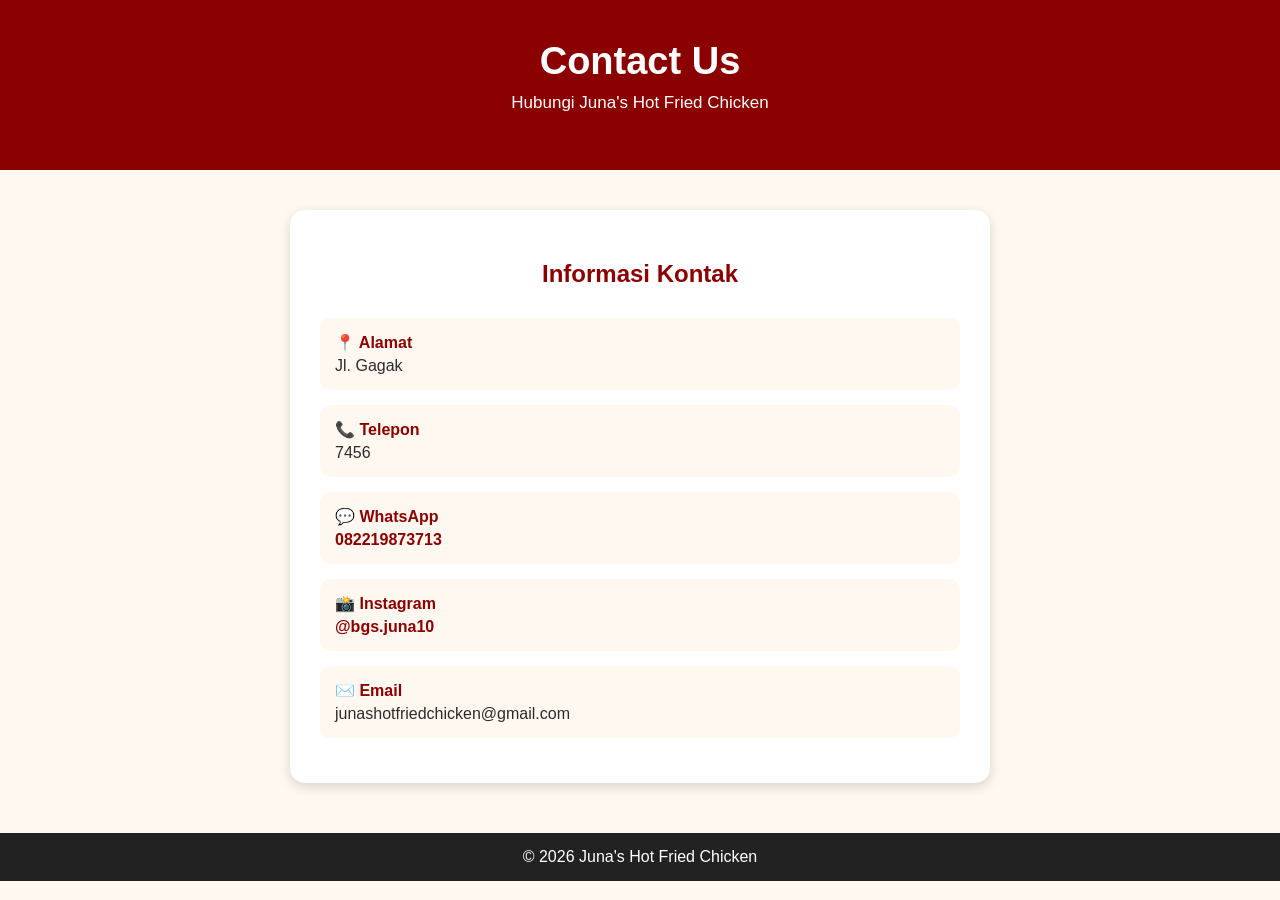
<file: kontak.html>
<!DOCTYPE html>
<html>

<head>

    <meta charset="UTF-8">

    <title>Kontak - Juna's Hot Fried Chicken</title>

    <style>

        body {
            margin: 0;
            font-family: Arial, sans-serif;
            background-color: #fff8f0;
            color: #2b2b2b;
        }

        .header {
            background-color: #8b0000;
            color: white;
            text-align: center;
            padding: 40px 20px;
        }

        .header h1 {
            margin: 0;
            font-size: 38px;
        }

        .header p {
            font-size: 17px;
            margin-top: 10px;
        }

        .container {
            width: 80%;
            max-width: 700px;
            margin: 40px auto;
        }

        .contact-card {
            background-color: white;
            padding: 30px;
            border-radius: 15px;
            box-shadow: 0 4px 12px rgba(0,0,0,0.15);
        }

        .contact-card h2 {
            color: #8b0000;
            text-align: center;
            margin-bottom: 30px;
        }

        .contact-item {
            padding: 15px;
            margin-bottom: 15px;
            background-color: #fff8f0;
            border-radius: 10px;
        }

        .contact-item strong {
            display: block;
            color: #8b0000;
            margin-bottom: 5px;
            font-size: 16px;
        }

        .contact-item p {
            margin: 0;
            font-size: 16px;
        }

        .contact-item a {
            color: #8b0000;
            text-decoration: none;
            font-weight: bold;
        }

        .contact-item a:hover {
            text-decoration: underline;
        }

        .footer {
            margin-top: 50px;
            padding: 15px;
            background-color: #222;
            color: white;
            text-align: center;
        }

    </style>

</head>


<body>

    <div class="header">

        <h1>Contact Us</h1>

        <p>Hubungi Juna's Hot Fried Chicken</p>

    </div>


    <div class="container">

        <div class="contact-card">

            <h2>Informasi Kontak</h2>

            <div class="contact-item">

                <strong>📍 Alamat</strong>

                <p>Jl. Gagak</p>

            </div>


            <div class="contact-item">

                <strong>📞 Telepon</strong>

                <p>7456</p>

            </div>


            <div class="contact-item">

                <strong>💬 WhatsApp</strong>

                <p>
                    <a href="https://wa.me/6282219873713" target="_blank">
                        082219873713
                    </a>
                </p>

            </div>


            <div class="contact-item">

                <strong>📸 Instagram</strong>

                <p>
                    <a href="https://www.instagram.com/bgs.juna10" target="_blank">
                        @bgs.juna10
                    </a>
                </p>

            </div>


            <div class="contact-item">

                <strong>✉️ Email</strong>

                <p>
                    junashotfriedchicken@gmail.com
                </p>

            </div>

        </div>

    </div>


    <div class="footer">

        © 2026 Juna's Hot Fried Chicken

    </div>

</body>

</html>
</file>
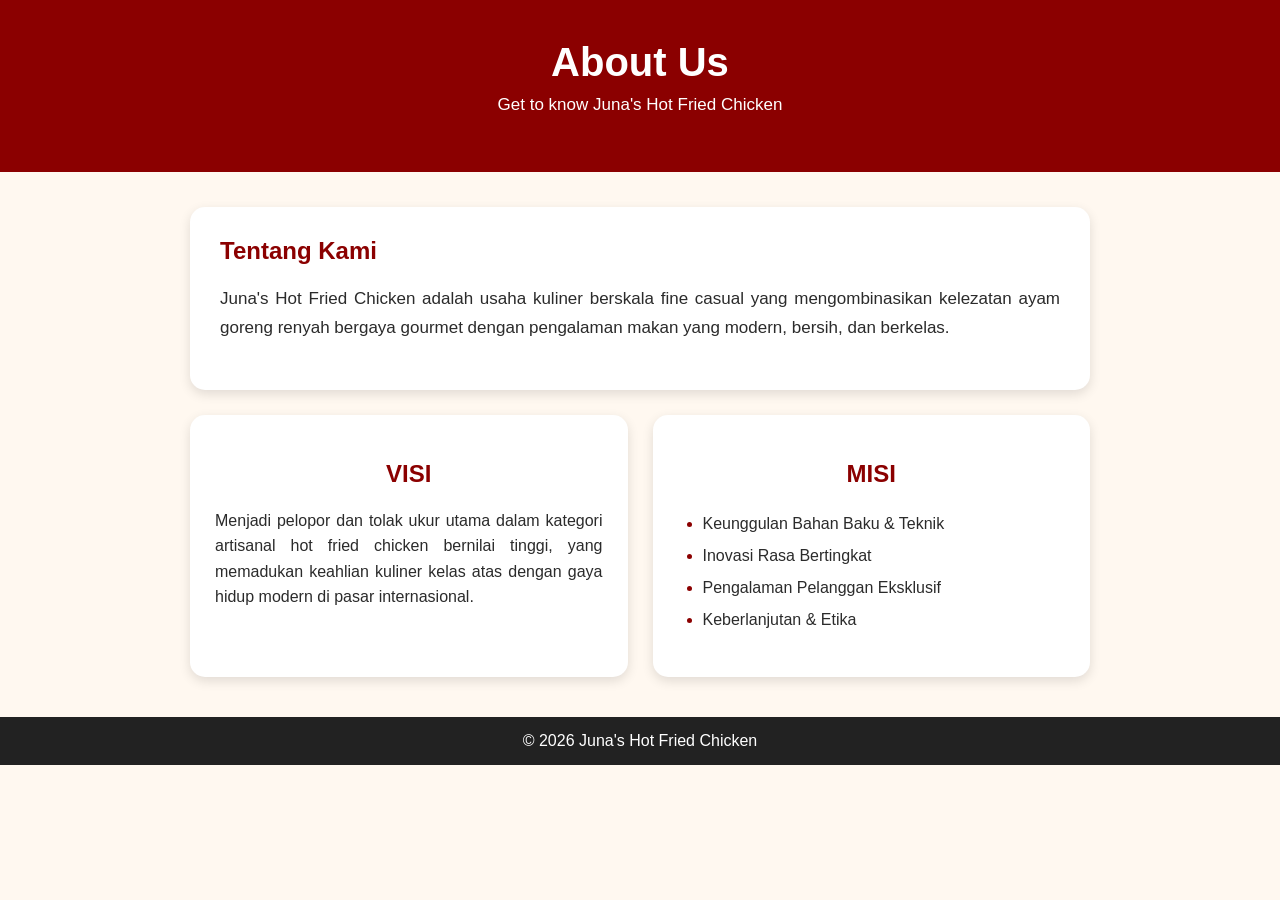
<file: profil.html>
<!DOCTYPE html>
<html>

<head>

    <title>Profil - Juna's Hot Fried Chicken</title>

    <style>

        body {
            margin: 0;
            font-family: Arial, sans-serif;
            background-color: #fff8f0;
            color: #2b2b2b;
        }

        .header {
            background-color: #8b0000;
            color: white;
            text-align: center;
            padding: 40px 20px;
        }

        .header h1 {
            font-size: 40px;
            margin: 0;
        }

        .header p {
            font-size: 17px;
            margin-top: 10px;
        }

        .container {
            width: 80%;
            max-width: 900px;
            margin: 35px auto;
        }

        .about {
            background-color: white;
            padding: 30px;
            border-radius: 15px;
            box-shadow: 0 4px 12px rgba(0,0,0,0.12);
            margin-bottom: 25px;
        }

        .about h2 {
            color: #8b0000;
            margin-top: 0;
        }

        .about p {
            font-size: 17px;
            line-height: 1.7;
            text-align: justify;
        }

        .vision-mission {
            display: flex;
            gap: 25px;
            flex-wrap: wrap;
        }

        .box {
            background-color: white;
            flex: 1;
            min-width: 280px;
            padding: 25px;
            border-radius: 15px;
            box-shadow: 0 4px 12px rgba(0,0,0,0.12);
        }

        .box h2 {
            color: #8b0000;
            text-align: center;
        }

        .box p {
            line-height: 1.6;
            text-align: justify;
        }

        ul {
            padding-left: 25px;
            line-height: 2;
        }

        li::marker {
            color: #8b0000;
        }

        .footer {
            margin-top: 40px;
            background-color: #222;
            color: white;
            text-align: center;
            padding: 15px;
        }

    </style>

</head>


<body>

    <div class="header">

        <h1>About Us</h1>

        <p>Get to know Juna's Hot Fried Chicken</p>

    </div>


    <div class="container">

        <div class="about">

            <h2>Tentang Kami</h2>

            <p>
                Juna's Hot Fried Chicken adalah usaha kuliner berskala
                fine casual yang mengombinasikan kelezatan ayam goreng
                renyah bergaya gourmet dengan pengalaman makan yang
                modern, bersih, dan berkelas.
            </p>

        </div>


        <div class="vision-mission">

            <div class="box">

                <h2>VISI</h2>

                <p>
                    Menjadi pelopor dan tolak ukur utama dalam kategori
                    artisanal hot fried chicken bernilai tinggi, yang
                    memadukan keahlian kuliner kelas atas dengan gaya
                    hidup modern di pasar internasional.
                </p>

            </div>


            <div class="box">

                <h2>MISI</h2>

                <ul>

                    <li>Keunggulan Bahan Baku & Teknik</li>

                    <li>Inovasi Rasa Bertingkat</li>

                    <li>Pengalaman Pelanggan Eksklusif</li>

                    <li>Keberlanjutan & Etika</li>

                </ul>

            </div>

        </div>

    </div>


    <div class="footer">

        © 2026 Juna's Hot Fried Chicken

    </div>

</body>

</html>
</file>
